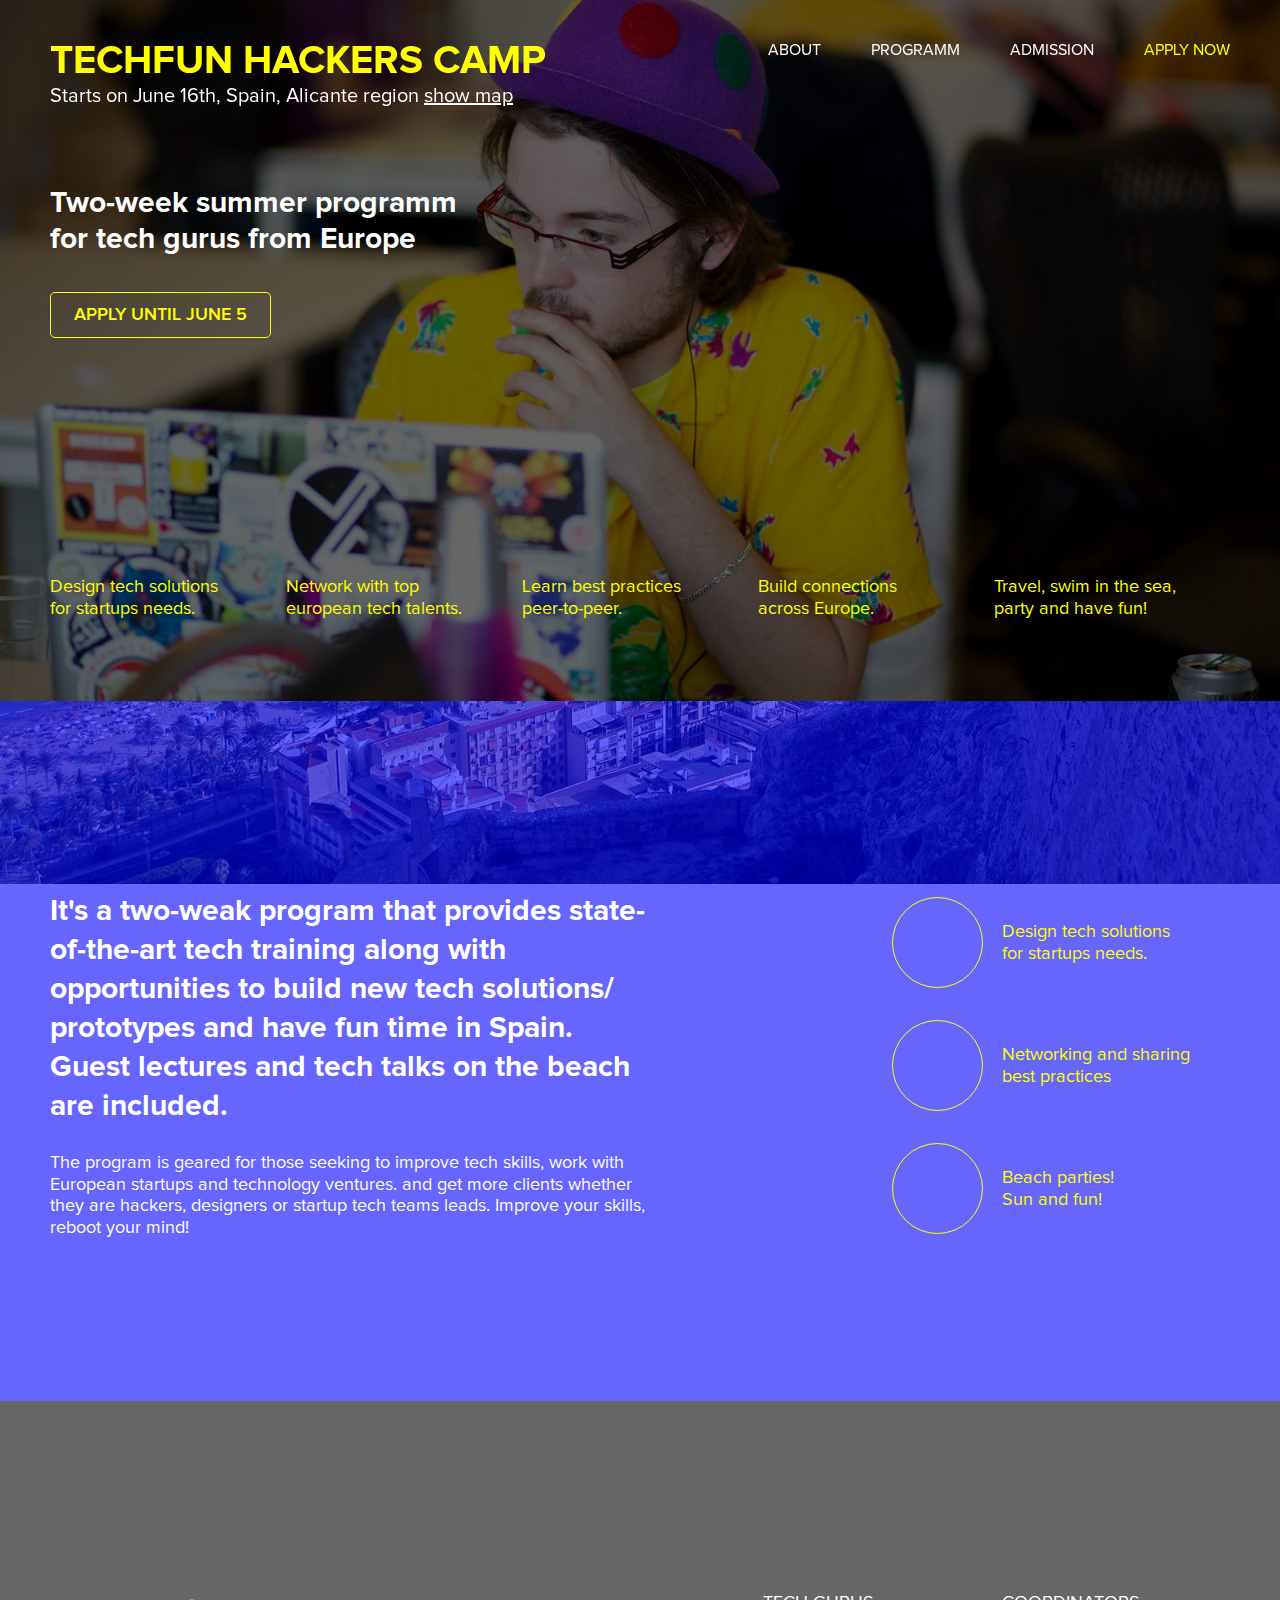
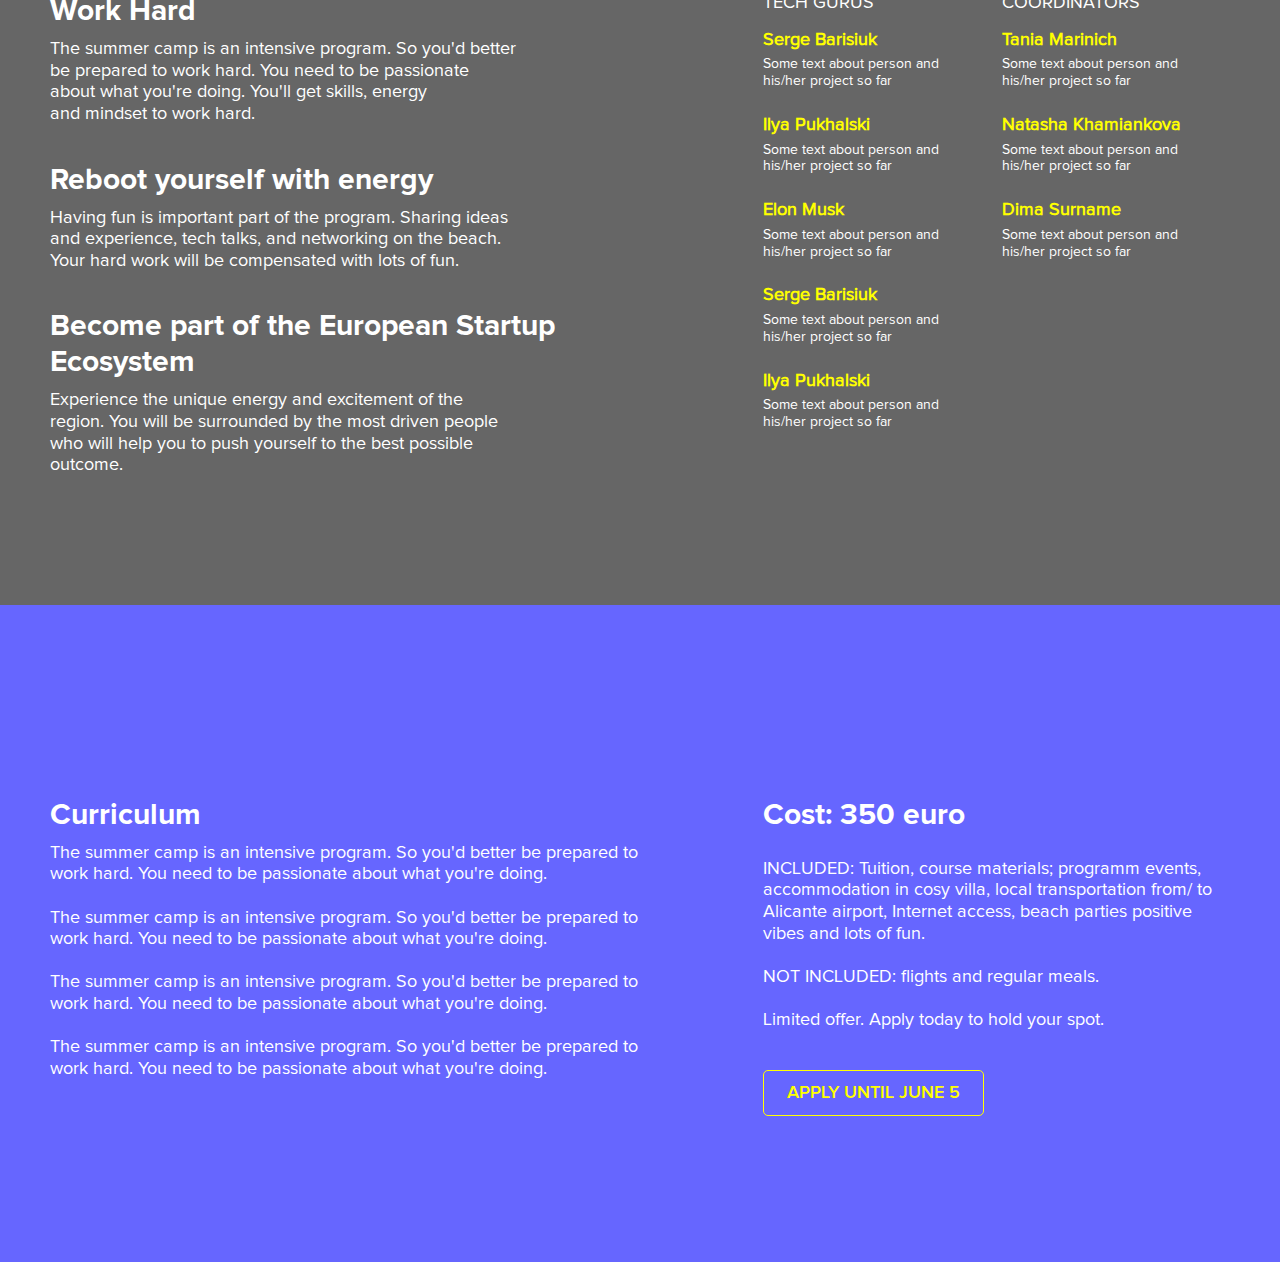
<file: index.html>
<!doctype html>
<html>
<head>
	<meta charset="utf-8">
	<title>Template</title>
	<meta name="viewport" content="initial-scale=1"/>
	<link rel="stylesheet" media="screen" href="css/screen.css" >
	<!--[if IE]><script src="js/html5shiv.js"></script><![endif]-->
</head>
<body>
	<!-- BEGIN HEADER -->
	<div class="wrapper-header">
		<header>
			<div class="logo">
				<div class="logo__top">Techfun hackers camp</div>
				<div class="logo__bottom">Starts on June 16th, Spain, Alicante region <a href="#">show map</a></div>
			</div>
			<nav class="nav">
				<ul class="nav__list">
					<li><a href="#about" class="nav__item">About</a></li>
					<li><a href="#program" class="nav__item">Programm</a></li>
					<li><a href="#admission" class="nav__item">Admission</a></li>
					<li><a href="#" class="nav__item nav__item_yellow">Apply now</a></li>
				</ul>
			</nav>
		</header>
	</div>
	<!-- END HEADER -->
	<!-- BEGIN  INDEX-->
	<div class="wrapper-index">
		<div class="mask-dark">
			<section class="page-content">
				<p class="text-big text-big_index">Two-week summer programm<br>
				for tech gurus from Europe</p>
				<button class="btn-apply" tupe="submit">Apply until June 5</button>
				<ul class="page-content__list">
					<li>Design tech solutions<br>for startups needs.</li>
					<li>Network with top<br>european tech talents.</li>
					<li>Learn best practices<br>peer-to-peer.</li>
					<li>Build connections<br>across Europe.</li>
					<li>Travel, swim in the sea,<br>party and have fun!</li>
				</ul>
			</section>
		</div>	
	</div>
	<!-- END INDEX-->
	<!-- BEGIN ABOUT -->
	<div class="wrapper-about">
		<div class="mask-blue">
			<a name="about"><a>
			<section class="page-content page-content_about">
				<div class="l-col1">
					<p class="text-big text-big_about">
						It's a two-weak program that provides
						state-of-the-art tech training along with
						opportunities to build new tech solutions/
						prototypes and have fun time in Spain.
						Guest lectures and tech talks on the beach
						are included.
					</p>
					<p>
						The program is geared for those seeking to improve
						tech skills, work with European startups and technology
						ventures. and get more clients whether they are hackers,
						designers or startup tech teams leads. Improve your skills, 
						reboot your mind!
					</p>
				</div>
				<div class="l-col2 l-col2_about">
					<ul class="circle-list">
						<li><p class="text-yellow circle">Design tech solutions<br>for startups needs.</p></li>
						<li><p class="text-yellow circle">Networking and sharing<br>best practices</p></li>
						<li><p class="text-yellow circle">Beach parties!<br>Sun and fun!</p></li>
					</ul>
				</div>
			</section>
		</div>	
	</div>
	<!-- END ABOUT -->
	<!-- BEGIN PROGRAM -->
	<div class="wrapper-program">
		<div class="mask-dark">
			<a name="program"><a>
			<section class="page-content page-content_program">
				<div class="l-col1 l-col1_program">
					<p class="text-big text-big_program">
					Work Hard
					</p>
					<p>
						The summer camp is an intensive program. So you'd better<br>
						be prepared to work hard. You need to be passionate<br> 
						about what you're doing. You'll get skills, energy<br> 
						and mindset to work hard.
					</p>
					<p class="text-big text-big_program">
					Reboot yourself with energy
					</p>
					<p>
						Having fun is important part of the program. Sharing ideas<br>
						and experience, tech talks, and networking on the beach.<br> 
						Your hard work will be compensated with lots of fun.<br>
					</p>
					<p class="text-big text-big_program">
					Become part of the European Startup Ecosystem
					</p>
					<p>
						Experience the unique energy and excitement of the<br> 
						region. You will be surrounded by the most driven people<br> 
						who will help you to push yourself to the best possible<br> 
						outcome.
					</p>
				</div>
				<div class="l-col2 l-col2_program">
					<ul class="l-col2__left">
						<li><span class="uppercase">Tech Gurus</span></li>
						<li>
							<h3 class="person">Serge Barisiuk</h3>
							<p class="person__about">Some text about person and his/her project so far</p>
						</li>
						<li>
							<h3 class="person">Ilya Pukhalski</h3>
							<p class="person__about">Some text about person and his/her project so far</p>
						</li>
						<li>
							<h3 class="person">Elon Musk</h3>
							<p class="person__about">Some text about person and his/her project so far</p>
						</li>
						<li>
							<h3 class="person">Serge Barisiuk</h3>
							<p class="person__about">Some text about person and his/her project so far</p>
						</li>
						<li>
							<h3 class="person">Ilya Pukhalski</h3>
							<p class="person__about">Some text about person and his/her project so far</p>
						</li>
					</ul>
					<ul class="l-col2__right">
						<li><span class="uppercase">Coordinators</span></li>
						<li>
							<h3 class="person">Tania Marinich</h3>
							<p class="person__about">Some text about person and his/her project so far</p>
						</li>
						<li>
							<h3 class="person">Natasha Khamiankova</h3>
							<p class="person__about">Some text about person and his/her project so far</p>
						</li>
						<li>
							<h3 class="person">Dima Surname</h3>
							<p class="person__about">Some text about person and his/her project so far</p>
						</li>
					</ul>
				</div>
			</section>
		</div>
	</div>
	<!-- END PROGRAM -->
	<!-- BEGIN ADMISSION -->
	<div class="wrapper-admission">
		<div class="mask-blue">
			<a name="admission"><a>
			<section class="page-content page-content_admission">
				<div class="l-col1">
					<p class="text-big text-big_admission">Curriculum</p>
					<p>
						The summer camp is an intensive program. So you'd better
						be prepared to work hard. You need to be passionate
						about what you're doing.<br>
						<span></span><br>
						The summer camp is an intensive program. So you'd better
						be prepared to work hard. You need to be passionate
						about what you're doing.<br>
						<span></span><br>
						The summer camp is an intensive program. So you'd better
						be prepared to work hard. You need to be passionate
						about what you're doing.<br>
						<span></span><br>
						The summer camp is an intensive program. So you'd better
						be prepared to work hard. You need to be passionate
						about what you're doing.
					</p>
				</div>
				<div class="l-col2">
					<p class="text-big text-big_cost">Cost: 350 euro</p>
					<p>
						<span class="uppercase">Included:</span> Tuition, course materials; programm events,
						accommodation in cosy villa, local transportation from/
						to Alicante airport, Internet access, beach parties positive
						vibes and lots of fun.<br>
						<span></span><br>
						<span class="uppercase">Not included:</span> flights and regular meals.<br>
						<span></span><br>
						Limited offer. Apply today to hold your spot.
					</p>
					<button class="btn-apply" type="submit">Apply until June 5</button>
				</div>
			</section>
		</div>	
	</div>
	<!-- END ADMISSION -->
	<script src="js/lib/head.js" data-headjs-load="js/init.js"></script>
</body>
</html>
</file>
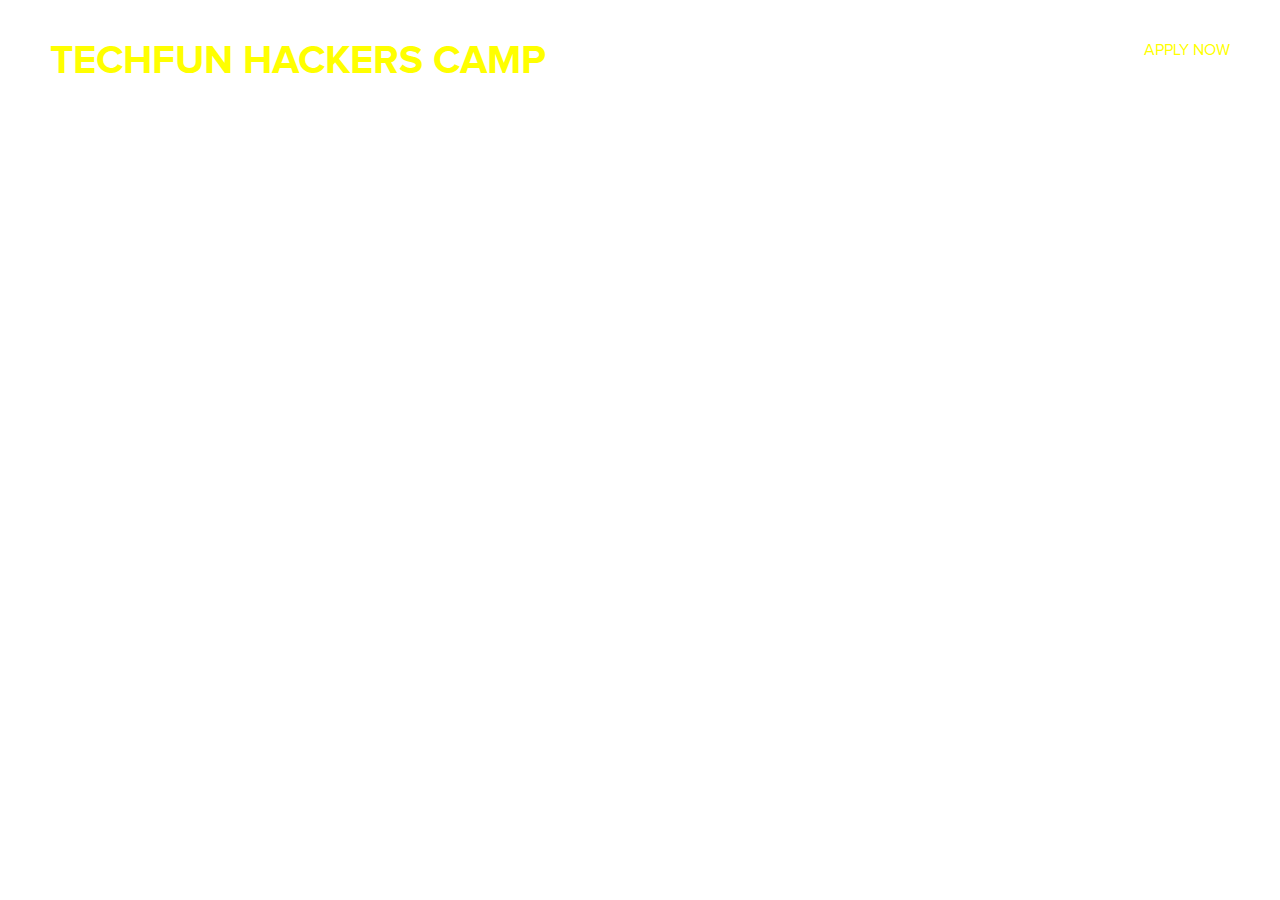
<file: about.html>
<!doctype html>
<html>
<head>
	<meta charset="utf-8">
	<title>Template</title>
	<meta name="viewport" content="initial-scale=1"/>
	<link rel="stylesheet" media="screen" href="css/screen.css" >
	<!--[if IE]><script src="js/html5shiv.js"></script><![endif]-->
</head>
<body>
<!-- BEGIN  out-->
<div class="wrapper wrapper_about">
<div class="out out_bgblue">
	<header class="page-header">
		<div class="logo">
			<div class="logo__top">Techfun hackers camp</div>
			<div class="logo__bottom">Starts on June 16th, Spain, Alicante region</div>
		</div>
		<nav class="nav">
			<ul class="nav__list">
				<li><a href="#" class="nav__item">About</a></li>
				<li><a href="#" class="nav__item">Programm</a></li>
				<li><a href="#" class="nav__item">Admission</a></li>
				<li><a href="#" class="nav__item nav__item_yellow">Apply now</a></li>
			</ul>
		</nav>
	</header>
	<main class="page-main">
		<div class="l-col1 l-col1_about">
			<p class="text-big text-big_about">
				It's a two-weak program that provides state-of-the-art tech training along with opportunities to build new tech solutions/prototypes and have fun time in Spain. Guest lectures and tech talks on the beach are included.
			</p>
			<p class="text-small text-small_about">
				The program is geared for those seeking to improve tech skills, work with European startups and technology ventures. and get more clients whether they are hackers, designers or startup tech teams leads. Improve your skills, reboot your mind!
			</p>
		</div>
		<div class="l-col2">
			<ul>
				<li><p class="text-small text-small_yellow">Design tech solutions<br>for startups needs.</p></li>
				<li><p class="text-small text-small_yellow">Networking and sharing<br>best practices</p></li>
				<li><p class="text-small text-small_yellow">Beach parties!<br>Sun and fun!</p></li>
			</ul>
		</div>
	</main>
</div>
</div>
<!-- END out-->
<script src="js/lib/head.js" data-headjs-load="js/init.js"></script>
</body>
</html>
</file>
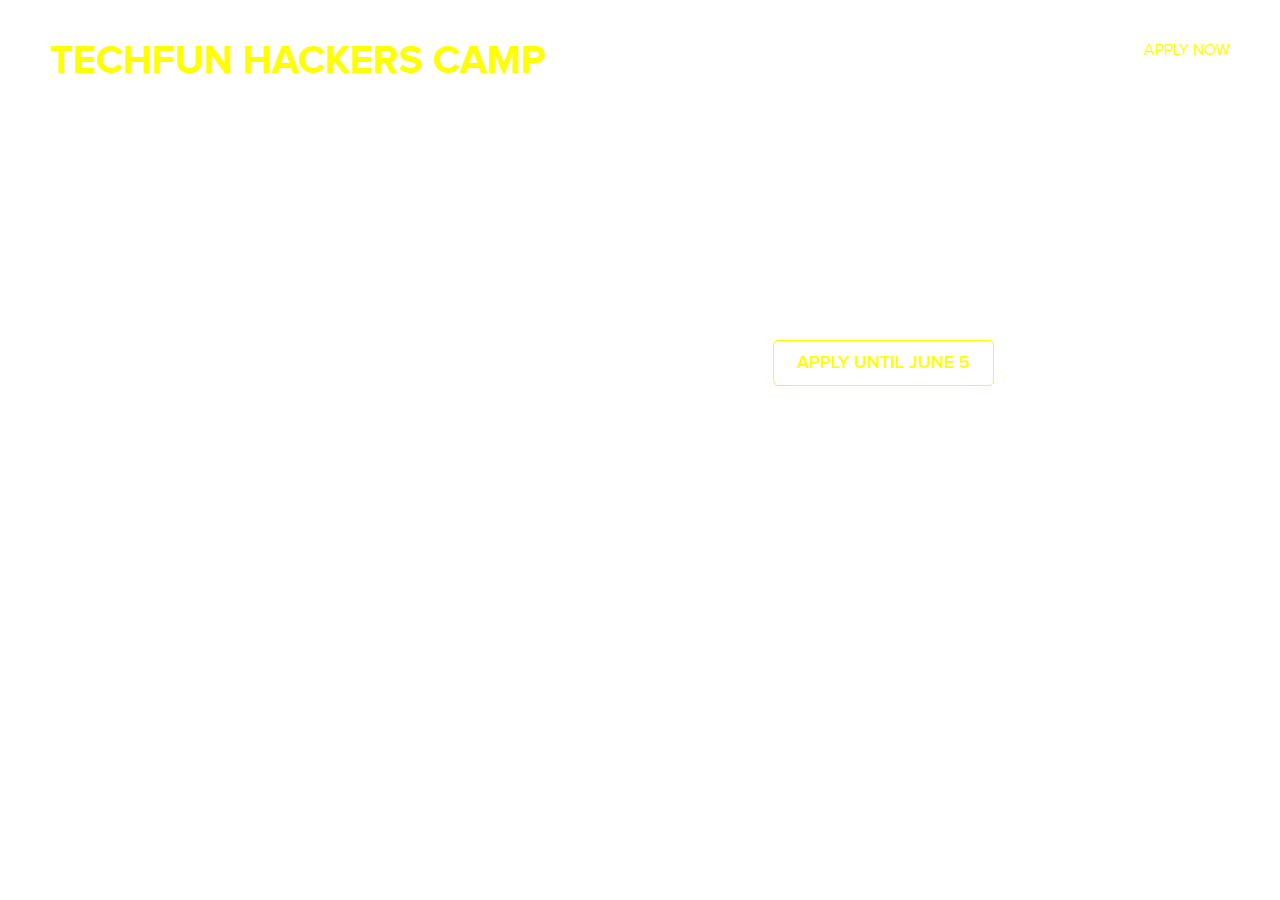
<file: admission.html>
<!doctype html>
<html>
<head>
	<meta charset="utf-8">
	<title>Template</title>
	<meta name="viewport" content="initial-scale=1"/>
	<link rel="stylesheet" media="screen" href="css/screen.css" >
	<!--[if IE]><script src="js/html5shiv.js"></script><![endif]-->
</head>
<body>
<!-- BEGIN  out-->
<div class="wrapper wraper_admission">
<div class="out out_bgblue">
	<header class="page-header">
		<div class="logo">
			<div class="logo__top">Techfun hackers camp</div>
			<div class="logo__bottom">Starts on June 16th, Spain, Alicante region</div>
		</div>
		<nav class="nav">
			<ul class="nav__list">
				<li><a href="#" class="nav__item">About</a></li>
				<li><a href="#" class="nav__item">Programm</a></li>
				<li><a href="#" class="nav__item">Admission</a></li>
				<li><a href="#" class="nav__item nav__item_yellow">Apply now</a></li>
			</ul>
		</nav>
	</header>
	<main class="page-main">
		<div class="l-col1">
			<p class="text-big text-big__admission">Curriculum</p>
			<p class="text-small text-small__admission">
				The summer camp is an intensive program. So you'd better be prepared to work hard. You need to be passionate about what you're doing.<br>
				<span></span><br>
				The summer camp is an intensive program. So you'd better be prepared to work hard. You need to be passionate about what you're doing.<br>
				<span></span><br>
				The summer camp is an intensive program. So you'd better be prepared to work hard. You need to be passionate about what you're doing.<br>
				<span></span><br>
				The summer camp is an intensive program. So you'd better be prepared to work hard. You need to be passionate about what you're doing.
			</p>
		</div>
		<div class="l-col2">
			<p class="text-big">Cost: 350 euro</p>
			<p class="text-small text-small_cost">
				Included: Tuition, course materials; programm events, accommodation in cosy villa, local transportation from/to Alicante airport, Internet access, beach parties positive vibes and lots of fun.<br>
				<span></span><br>
				Not included: flights and regular meals.<br>
				<span></span><br>
				Limited offer. Apply today to hold your spot.
			</p>
			<button class="btn-apply" type="submit">Apply until June 5</button>
		</div>
	</main>
</div>
</div>
<!-- END out-->
<script src="js/lib/head.js" data-headjs-load="js/init.js"></script>
</body>
</html>
</file>
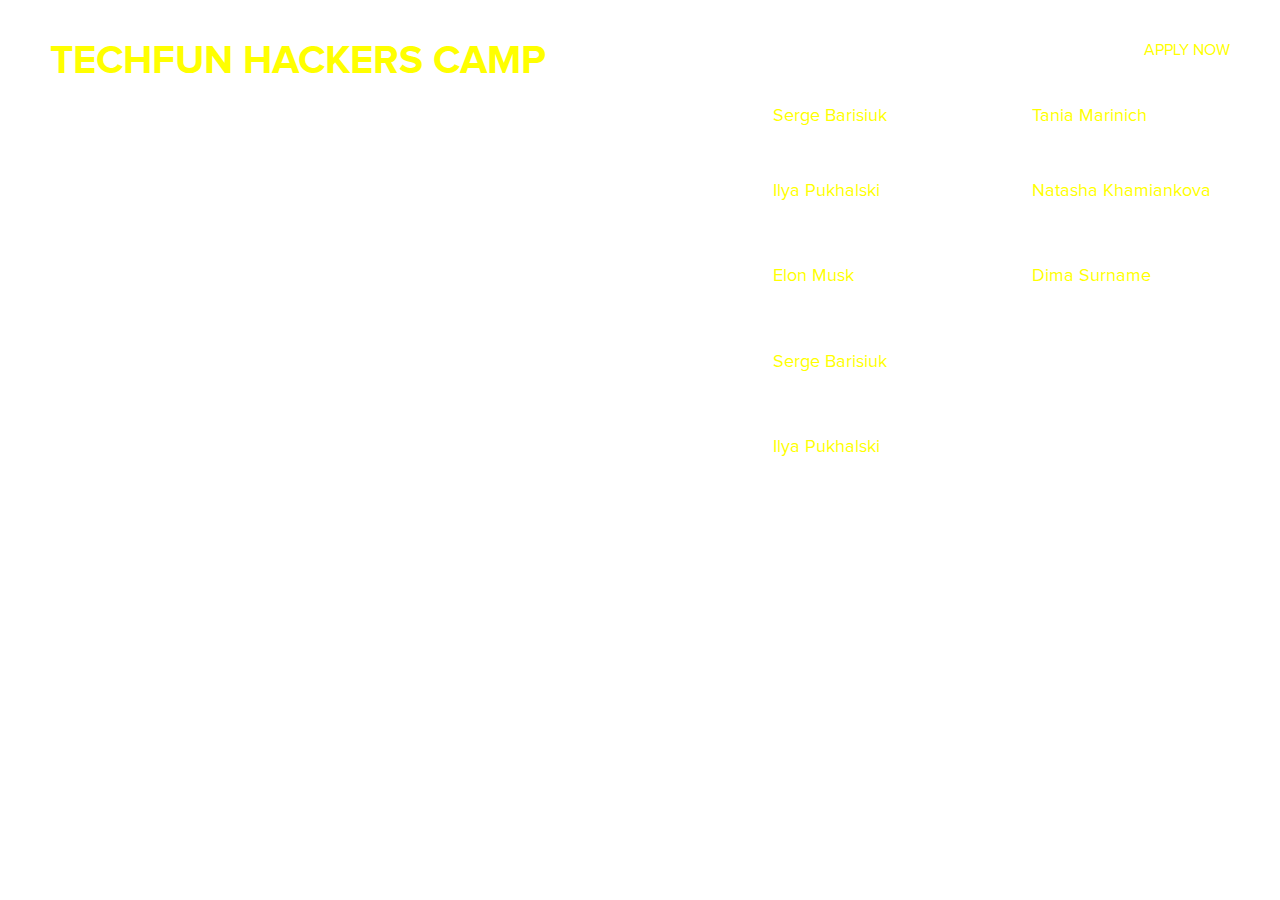
<file: program.html>
<!doctype html>
<html>
<head>
	<meta charset="utf-8">
	<title>Template</title>
	<meta name="viewport" content="initial-scale=1"/>
	<link rel="stylesheet" media="screen" href="css/screen.css" >
	<!--[if IE]><script src="js/html5shiv.js"></script><![endif]-->
</head>
<body>
<div class="wrapper wrapper_program">
<div class="out">
	<!-- begin header -->
	<header class="page-header">
		<div class="logo">
			<div class="logo__top">Techfun hackers camp</div>
			<div class="logo__bottom">Starts on June 16th, Spain, Alicante region</div>
		</div>
		<nav class="nav">
			<ul class="nav__list">
				<li><a href="#" class="nav__item">About</a></li>
				<li><a href="#" class="nav__item">Programm</a></li>
				<li><a href="#" class="nav__item">Admission</a></li>
				<li><a href="#" class="nav__item nav__item_yellow">Apply now</a></li>
			</ul>
		</nav>
	</header>
	<!-- end header -->
	<!-- begin main -->
	<main class="page-main">
		<div class="l-col1 l-col1_program">
			<p class="text-big text-big_program">
				Work Hard
			</p>
			<p class="text-small text-small_program">
				The summer camp is an intensive program. So you'd better be prepared to work hard. You need to be passionate about what you're doing. You'll get skills, energy and mindset to work hard.
			</p>
			<p class="text-big text-big_program">
				Work Hard
			</p>
			<p class="text-small text-small_program">
				The summer camp is an intensive program. So you'd better be prepared to work hard. You need to be passionate about what you're doing. You'll get skills, energy and mindset to work hard.
			</p>
			<p class="text-big text-big_program">
				Work Hard
			</p>
			<p class="text-small text-small_program">
				The summer camp is an intensive program. So you'd better be prepared to work hard. You need to be passionate about what you're doing. You'll get skills, energy and mindset to work hard.
			</p>
		</div>
		<div class="l-col2 l-col2_program">
			<ul class="l-col2__left">
				<li>
					<p class="person">Serge Barisiuk</p>
					<p class="person__about">Some text about person and his/her project so far</p>
				</li>
				<li>
					<p class="person">Ilya Pukhalski</p>
					<p class="person__about">Some text about person and his/her project so far</p>
				</li>
				<li>
					<p class="person">Elon Musk</p>
					<p class="person__about">Some text about person and his/her project so far</p>
				</li>
				<li>
					<p class="person">Serge Barisiuk</p>
					<p class="person__about">Some text about person and his/her project so far</p>
				</li>
				<li>
					<p class="person">Ilya Pukhalski</p>
					<p class="person__about">Some text about person and his/her project so far</p>
				</li>
			</ul>
			<ul class="l-col2__right">
				<li>
					<p class="person">Tania Marinich</p>
					<p class="person__about">Some text about person and his/her project so far</p>
				</li>
				<li>
					<p class="person">Natasha Khamiankova</p>
					<p class="person__about">Some text about person and his/her project so far</p>
				</li>
				<li>
					<p class="person">Dima Surname</p>
					<p class="person__about">Some text about person and his/her project so far</p>
				</li>
			</ul>
		</div>
	</main>
</div>
</div>
<!-- end main -->
<script src="js/lib/head.js" data-headjs-load="js/init.js"></script>
</body>
</html>
</file>
<file: css/screen.css>
/*done by Coderiver.com.ua */
html, body, div, span, applet, object, iframe, h1, h2, h3, h4, h5, h6, p, blockquote, pre, a, abbr, acronym, address, big, cite, code, del, dfn, em, img, ins, kbd, q, s, samp, small, strike, strong, sub, sup, tt, var, b, u, i, center, dl, dt, dd, ol, ul, li, fieldset, form, label, legend, table, caption, tbody, tfoot, thead, tr, th, td, article, aside, canvas, details, embed, figure, figcaption, footer, header, hgroup, menu, nav, output, ruby, section, summary, time, mark, audio, video { margin: 0; padding: 0; border: 0; vertical-align: baseline; }

body, html { height: 100%; }

img, fieldset, a img { border: none; }

input[type="submit"], button { cursor: pointer; }
input[type="submit"]::-moz-focus-inner, button::-moz-focus-inner { padding: 0; border: 0; }

textarea { overflow: auto; }

input, button { margin: 0; padding: 0; border: 0; }

input, textarea, select, button, h1, h2, h3, h4, h5, h6, a, span, a:focus { outline: none; }

ul, ol { list-style-type: none; }

@media only screen and (min-device-width: 320px) and (max-device-width: 480px) { * { -webkit-text-size-adjust: none; } }
table { border-spacing: 0; border-collapse: collapse; width: 100%; }

@font-face { font-family: "ProximaNova-Regular"; src: url("fonts/ProximaNova-Regular.eot"); src: url("fonts/ProximaNova-Regular.eot?#iefix") format("embedded-opentype"), url("fonts/ProximaNova-Regular.woff") format("woff"), url("fonts/ProximaNova-Regular.ttf") format("truetype"); font-weight: normal; font-style: normal; }

@font-face { font-family: "ProximaNova-Semibold"; src: url("fonts/ProximaNova-Semibold.eot"); src: url("fonts/ProximaNova-Semibold.eot?#iefix") format("embedded-opentype"), url("fonts/ProximaNova-Semibold.woff") format("woff"), url("fonts/ProximaNova-Semibold.ttf") format("truetype"); font-weight: normal; font-style: normal; }

@font-face { font-family: "ProximaNova-Bold"; src: url("fonts/ProximaNova-Bold.eot"); src: url("fonts/ProximaNova-Bold.eot?#iefix") format("embedded-opentype"), url("fonts/ProximaNova-Bold.woff") format("woff"), url("fonts/ProximaNova-Bold.ttf") format("truetype"); font-weight: normal; font-style: normal; }

html { font-size: 62.5%; }

body { font-size: 18px; font-size: 1.8rem; font-family: "ProximaNova-Regular", Arial, sans-serif; color: white; line-height: 1.2; min-width: 1024px; margin: auto; -webkit-box-sizing: border-box; -moz-box-sizing: border-box; box-sizing: border-box; }

.l-col1 { float: left; width: 60%; padding-right: 100px; -webkit-box-sizing: border-box; -moz-box-sizing: border-box; box-sizing: border-box; }

.l-col2 { float: right; width: 40%; padding-left: 5px; -webkit-box-sizing: border-box; -moz-box-sizing: border-box; box-sizing: border-box; *zoom: 1; }
.l-col2:after { content: " "; display: table; clear: both; }
.l-col2 .l-col2__left { float: left; width: 50%; padding-right: 20px; -webkit-box-sizing: border-box; -moz-box-sizing: border-box; box-sizing: border-box; }
.l-col2 .l-col2__right { float: right; width: 50%; padding-left: 5px; padding-right: 15px; -webkit-box-sizing: border-box; -moz-box-sizing: border-box; box-sizing: border-box; }

.l-col2_about { padding-left: 134px; }
@media only screen and (max-width: 1100px) { .l-col2_about { padding-left: 50px; } }

.wrapper-header { width: 100%; position: fixed; top: 0; z-index: 10; }

header { max-width: 1280px; padding: 0 50px; padding-top: 41px; margin: 0 auto; background: transparent; *zoom: 1; -webkit-box-sizing: border-box; -moz-box-sizing: border-box; box-sizing: border-box; }
header:after { content: " "; display: table; clear: both; }

.logo { float: left; width: 50%; line-height: 1; }
.logo .logo__top { color: yellow; text-transform: uppercase; font-weight: bold; font-size: 40px; font-size: 4rem; font-family: "ProximaNova-Bold", Arial, sans-serif; margin-bottom: 5px; }
@media only screen and (max-width: 1100px) { .logo .logo__top { font-size: 36px; font-size: 3.6rem; } }
.logo .logo__bottom { color: white; font-size: 20px; font-size: 2rem; font-family: "ProximaNova-Regular", Arial, sans-serif; }
@media only screen and (max-width: 1100px) { .logo .logo__bottom { font-size: 18px; font-size: 1.8rem; } }
.logo .logo__bottom a { color: white; }
@media only screen and (max-width: 1100px) { .logo .logo__bottom a { font-size: 18px; font-size: 1.8rem; } }

.nav { float: right; width: 50%; text-align: right; }
.nav .nav__list { font-size: 0px; font-size: 0rem; }
.nav .nav__list li { display: inline-block; vertical-align: top; text-align: center; margin-left: 8.47458%; }
@media only screen and (max-width: 1100px) { .nav .nav__list li { margin-left: 5%; } }
.nav .nav__item { font-size: 16px; font-size: 1.6rem; font-family: "ProximaNova-Regular", Arial, sans-serif; color: white; text-decoration: none; text-transform: uppercase; }
@media only screen and (max-width: 1100px) { .nav .nav__item { font-size: 14px; font-size: 1.4rem; } }
.nav .nav__item_yellow { color: yellow; }

.wrapper-index { background: url("../img/bg1.jpg") no-repeat 50% -76px; -webkit-background-size: cover; -o-background-size: cover; background-size: cover; background-attachment: fixed; }

.wrapper-about { background: url("../img/bg2.jpg") no-repeat 50% -76px; -webkit-background-size: cover; -o-background-size: cover; background-size: cover; background-attachment: fixed; }

.wrapper-program { background: url("../img/bg3.jpg") no-repeat 50% 0; -webkit-background-size: cover; -o-background-size: cover; background-size: cover; background-attachment: fixed; }

.wrapper-admission { background: url("../img/bg4.jpg") no-repeat 50% -76px; -webkit-background-size: cover; -o-background-size: cover; background-size: cover; background-attachment: fixed; }

.mask-dark { background-color: rgba(0, 0, 0, 0.6); }

.mask-blue { background-color: rgba(0, 0, 255, 0.6); }

.page-content { max-width: 1280px; margin: 0 auto; padding: 185px 50px 81px 50px; -webkit-box-sizing: border-box; -moz-box-sizing: border-box; box-sizing: border-box; *zoom: 1; }
.page-content:after { content: " "; display: table; clear: both; }

.page-content_about { padding-top: 191px; padding-bottom: 110px; }

.page-content_program { padding-top: 192px; padding-bottom: 92px; }

.page-content_admission { padding-top: 192px; padding-bottom: 146px; }

.page-content__list { margin-top: 239px; font-size: 0px; font-size: 0rem; }
.page-content__list li { display: inline-block; font-size: 18px; font-size: 1.8rem; font-family: "ProximaNova-Regular", Arial, sans-serif; color: yellow; width: 20%; }

.text-big { color: white; font-size: 30px; font-size: 3rem; font-family: "ProximaNova-Bold", Arial, sans-serif; }

.text-big_index { margin-bottom: 35px; }

.text-big_about { line-height: 1.3; margin-bottom: 27px; }

.text-big_program { margin-bottom: 10px; }

.text-big_program + p { margin-bottom: 36px; }

.text-big_admission { margin-bottom: 10px; }

.text-big_cost { margin-bottom: 26px; }

.text-big_cost + p { margin-bottom: 39px; }

.text-yellow { color: yellow; }

.text-small_program { margin-bottom: 20px; }

.text-small_cost { margin-top: 10px; margin-bottom: 15px; }

.btn-apply { color: yellow; text-transform: uppercase; font-size: 18px; font-size: 1.8rem; font-family: "ProximaNova-Semibold", Arial, sans-serif; background: transparent; border: 1px solid yellow; -webkit-border-radius: 3px; border-radius: 5px; padding: 13px 23px; -webkit-transition: all 0.2s linear; -moz-transition: all 0.2s linear; -o-transition: all 0.2s linear; transition: all 0.2s linear; }
.btn-apply:hover { color: black; background: yellow; }

.circle-list { padding-top: 30px; }

.circle { position: relative; padding-left: 110px; height: 123px; }
.circle:before { content: ""; width: 89px; height: 89px; border: 1px solid yellow; -webkit-border-radius: 50% 50%; border-radius: 50% 50%; position: absolute; left: 0; top: -25px; }

.l-col2_program li { margin-bottom: 25px; }
.l-col2_program li:first-child { margin-bottom: 15px; }

.person { color: yellow; font-size: 18px; font-size: 1.8rem; font-family: "ProximaNova-Regular", Arial, sans-serif; margin-bottom: 5px; }

.person__about { color: white; font-size: 14px; font-size: 1.4rem; font-family: "ProximaNova-Regular", Arial, sans-serif; }

.uppercase { text-transform: uppercase; }
</file>
